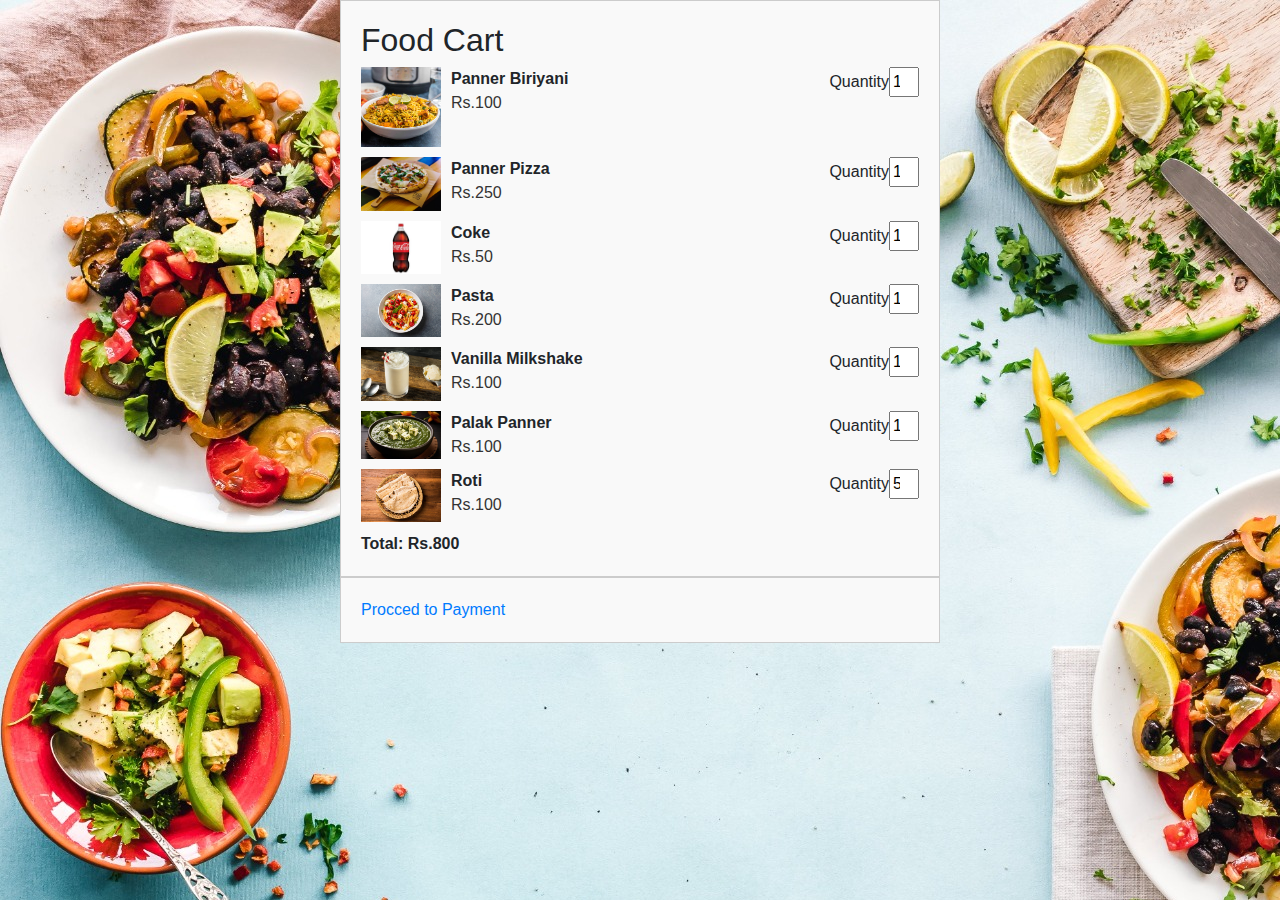
<file: cart.html>
<!DOCTYPE html>
<html>
<head>
    <title>Shopping Cart</title>
 <meta charset="UTF-8">
    <meta name="viewport" content="width=device-width, initial-scale=1">
    <link href="https://maxcdn.bootstrapcdn.com/bootstrap/4.5.2/css/bootstrap.min.css" rel="stylesheet">
    <style>
        body {
            font-family: Arial, sans-serif;
            background-image: url('background1.jpg');
        }

        .cart {
            max-width: 600px;
            margin: 0 auto;
            padding: 20px;
            border: 1px solid #ccc;
            background-color: #f9f9f9;
        }

        .cart-item {
            display: flex;
            justify-content: space-between;
            margin-bottom: 10px;
        }

        .cart-item img {
            max-width: 80px;
            max-height: 80px;
            margin-right: 10px;
        }

        .cart-item-info {
            flex-grow: 1;
        }

        .cart-item-title {
            font-weight: bold;
        }

        .cart-item-price {
            color: #333;
        }

        .cart-total {
            font-weight: bold;
            margin-top: 10px;
        }

        input {
            width: 30px;
        }
    </style>
</head>
<body>
    <div class="cart">
        <h2>Food Cart</h2>
        <div class="cart-item">
            <img src="biriyani.jpg" alt="Product 1">
            <div class="cart-item-info">
                <div class="cart-item-title">Panner Biriyani</div>
                <div class="cart-item-price">Rs.100</div>
            </div>
            <div class="cart-item-actions">
            Quantity<input type="number" id="num" value="1">    
            </div>
        </div>
		
		
        <div class="cart-item">
            <img src="pizza1.jpg" alt="Product 2">
            <div class="cart-item-info">
                <div class="cart-item-title">Panner Pizza</div>
                <div class="cart-item-price">Rs.250</div>
            </div>
            <div class="cart-item-actions">
                Quantity<input type="number" id="num" value="1">
            </div>
        </div>
		
		<div class="cart-item">
            <img src="coke.jpg" alt="Product 3">
            <div class="cart-item-info">
                <div class="cart-item-title">Coke</div>
                <div class="cart-item-price">Rs.50</div>
            </div>
            <div class="cart-item-actions">
				Quantity<input type="number" id="num" value="1">
            </div>
        </div>
		
		<div class="cart-item">
            <img src="pasta2.jpg" alt="Product 4">
            <div class="cart-item-info">
                <div class="cart-item-title">Pasta</div>
                <div class="cart-item-price">Rs.200</div>
            </div>
            <div class="cart-item-actions">
				Quantity<input type="number" id="num" value="1">
            </div>
        </div>
		
		<div class="cart-item">
            <img src="vanilla.jpg" alt="Product 5">
            <div class="cart-item-info">
                <div class="cart-item-title">Vanilla Milkshake</div>
                <div class="cart-item-price">Rs.100</div>
            </div>
            <div class="cart-item-actions">
				Quantity<input type="number" id="num" value="1">
            </div>
        </div>
		
		<div class="cart-item">
            <img src="palak.jpg" alt="Product 6">
            <div class="cart-item-info">
                <div class="cart-item-title">Palak Panner</div>
                <div class="cart-item-price">Rs.100</div>
            </div>
            <div class="cart-item-actions">
				Quantity<input type="number" id="num" value="1">
            </div>
        </div>
		
		<div class="cart-item">
            <img src="roti.jpg" alt="Product 7">
            <div class="cart-item-info">
                <div class="cart-item-title">Roti</div>
                <div class="cart-item-price">Rs.100</div>
            </div>
            <div class="cart-item-actions">
				Quantity<input type="number" id="num" value="5">
            </div>
        </div>
		
        <div class="cart-total">
            Total: Rs.800<br>
			
        </div>
		
    </div>
	<div class="cart">
	<a href="razorpay.html">Procced to Payment</a>
		</div>
</body>
</html>
</file>
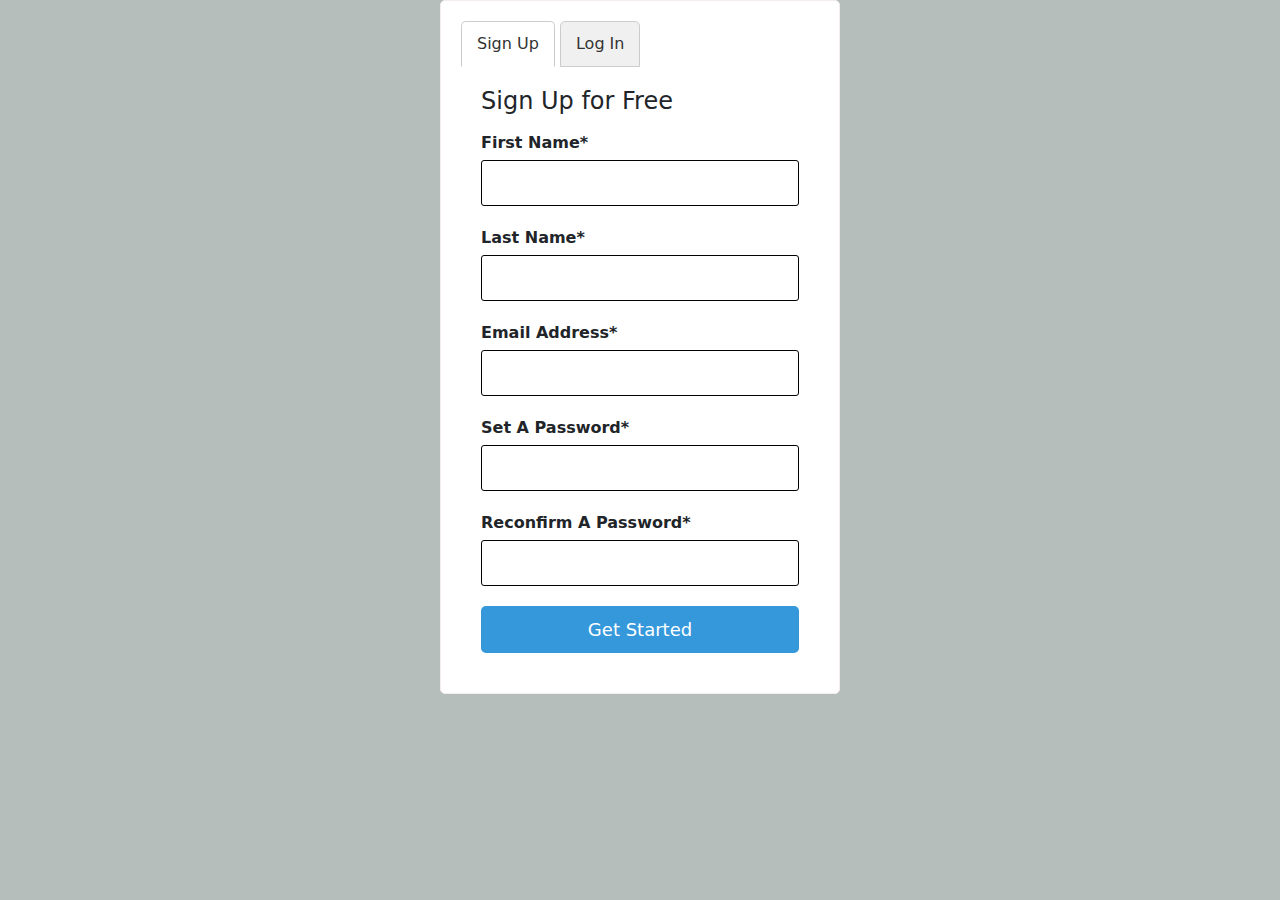
<file: html.html>
<!DOCTYPE html>
<html lang="en">
<head>
	<link href="https://cdn.jsdelivr.net/npm/bootstrap@5.3.2/dist/css/bootstrap.min.css" rel="stylesheet">
	<script src="https://cdn.jsdelivr.net/npm/bootstrap@5.3.2/dist/js/bootstrap.bundle.min.js"></script>
	<title>Document</title>
	<link rel="stylesheet" href="styles.css" />
</head>
<body>
	<div class="form">
      
		<ul class="tab-group">
		  <li class="tab active"><a href="#signup">Sign Up</a></li>
		  <li class="tab"><a href="login.html">Log In</a></li>
		</ul>
		
		<div class="tab-content">
		  <div id="signup">   
			<h1>Sign Up for Free</h1>

			<form>
			<div class="top-row">
			  <div class="field-wrap">
				<label>
				  First Name<span class="req">*</span>
				</label>
				<input type="text" required autocomplete="off" />
				
			  </div>
		  
			  <div class="field-wrap">
				<label>
				  Last Name<span class="req">*</span>
				</label>

				<input type="text"required autocomplete="off"/>
				
			  </div>
			</div>
  
			<div class="field-wrap">
			  <label>
				Email Address<span class="req">*</span>
			  </label>
			  <input type="email"required autocomplete="off"/>
			</div>
			
			<div class="field-wrap">
			  <label>
				Set A Password<span class="req">*</span>
			  </label>
			  <input type="password"required autocomplete="off"/>
			</div>

			<div class="field-wrap">
				<label>
				  Reconfirm A Password<span class="req">*</span>
				</label>
				<input type="password"required autocomplete="off"/>
			  </div>
			
			<button type="submit" class="button button-block" >Get Started</button>
			</form>
		  </div>
		</div>
		
  </div> 
</body>
</html>
</file>
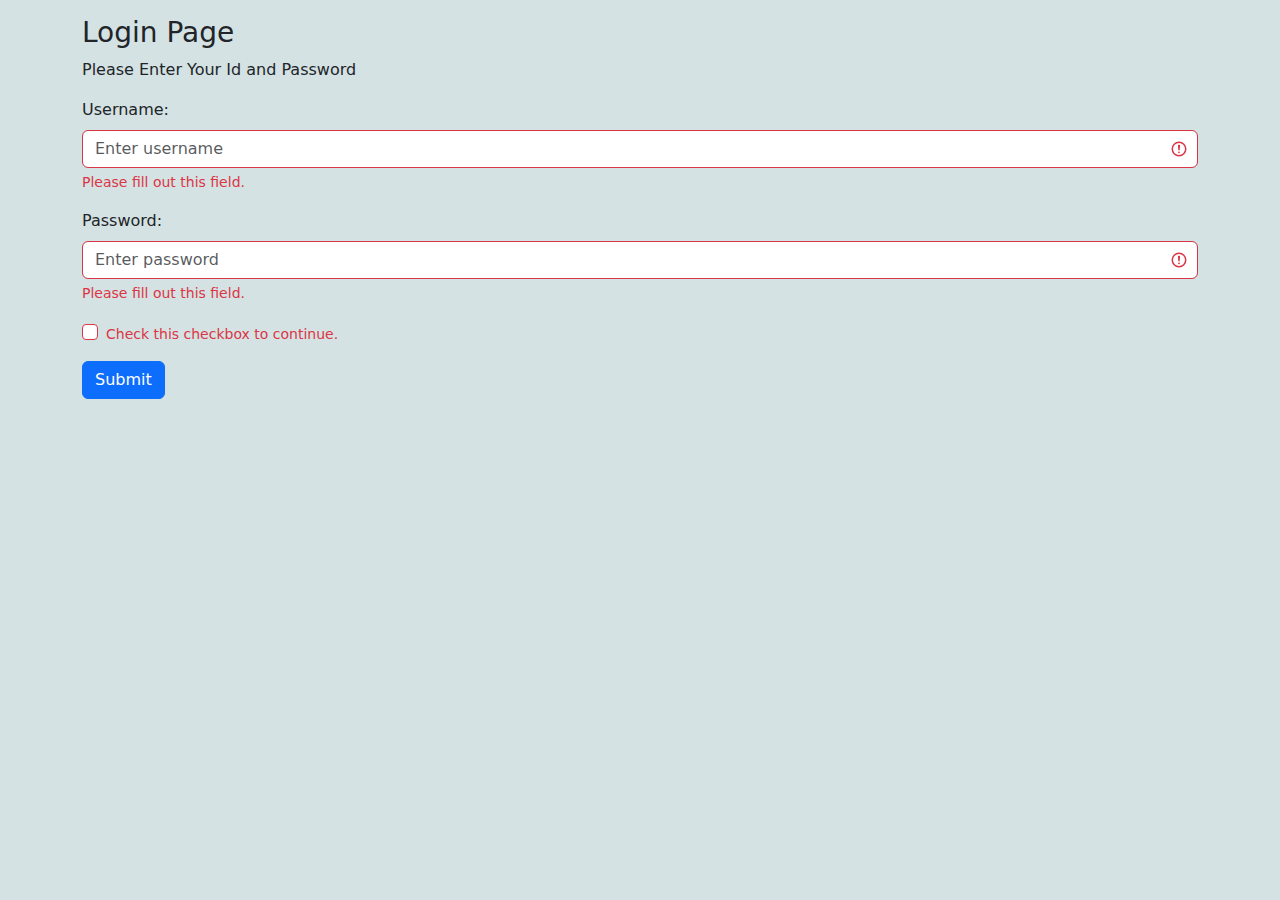
<file: login.html>
<html lang="en">

<head>
    <title>Bootstrap Example</title>
    <meta charset="utf-8">
    <meta name="viewport" content="width=device-width, initial-scale=1">
    <link href="https://cdn.jsdelivr.net/npm/bootstrap@5.3.2/dist/css/bootstrap.min.css" rel="stylesheet">
    <script src="https://cdn.jsdelivr.net/npm/bootstrap@5.3.2/dist/js/bootstrap.bundle.min.js"></script>
    <style>
      body{
        background-color: rgb(212, 226, 227);
      }
    </style>
</head>

<body>

    <div class="container mt-3">
        <h3>Login Page</h3>
        <p>Please Enter Your Id and Password</p>

        <form class="was-validated">
            <div class="mb-3 mt-3">
                <label for="uname" class="form-label">Username:</label>
                <input type="text" class="form-control" id="uname" placeholder="Enter username" name="uname" required>
                <div class="valid-feedback">Valid.</div>
                <div class="invalid-feedback">Please fill out this field.</div>
            </div>
            <div class="mb-3">
                <label for="pwd" class="form-label">Password:</label>
                <input type="password" class="form-control" id="pwd" placeholder="Enter password" name="pswd" required>
                <div class="valid-feedback">Valid.</div>
                <div class="invalid-feedback">Please fill out this field.</div>
            </div>
            <div class="form-check mb-3">
                <input class="form-check-input" type="checkbox" id="myCheck" name="remember" required>
                <label class="form-check-label" for="myCheck"></label>
                <div class="valid-feedback">Valid.</div>
                <div class="invalid-feedback">Check this checkbox to continue.</div>
            </div>
            <button type="submit" class="btn btn-primary">Submit</button>
        </form>
    </div>

</body>

</html>
</file>
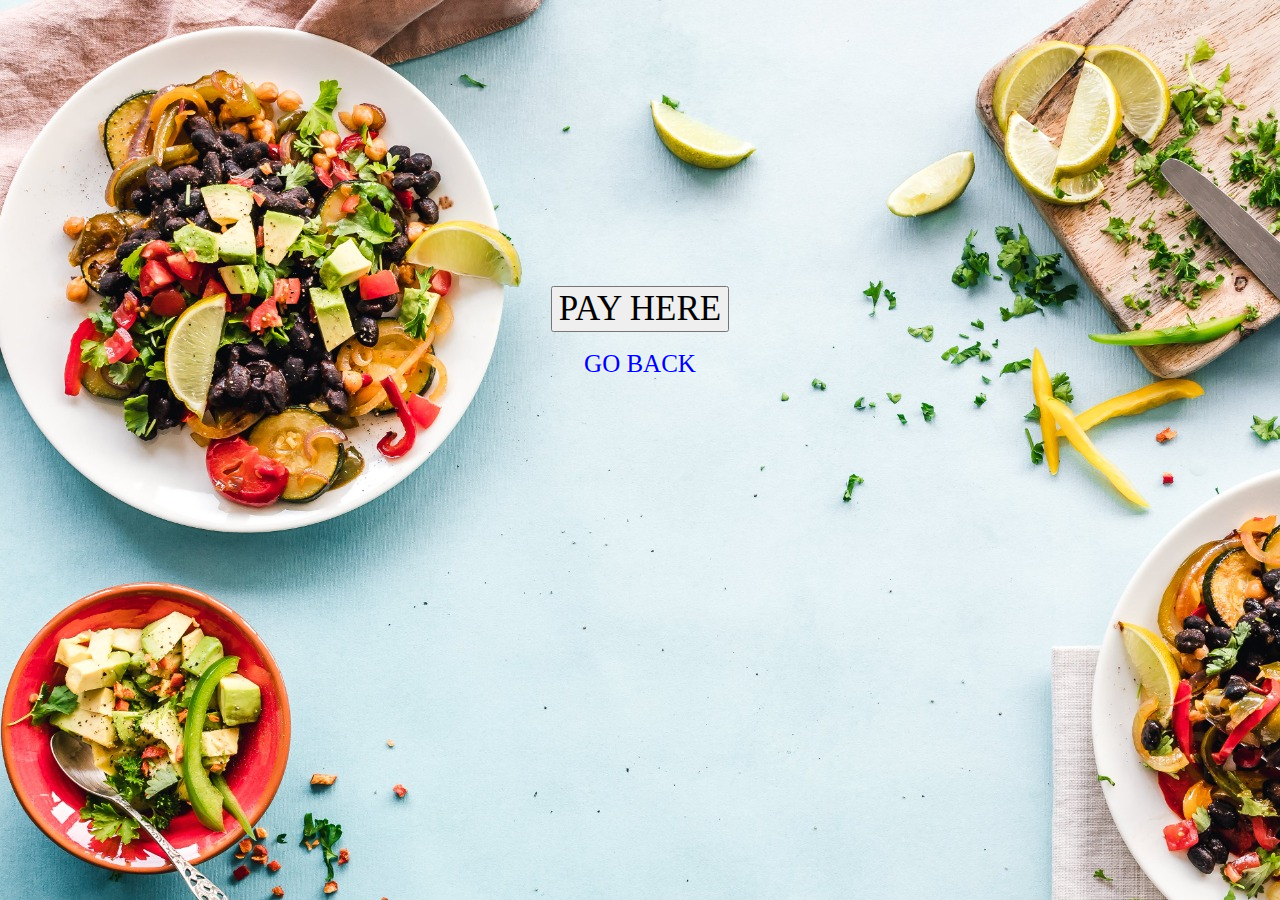
<file: razorpay.html>
<html>
  <head>
<style>

  body
  {
    text-align: center;
	background-image: url('background1.jpg');
  }
  button
  {
    text-align: center;
    font-family:fantasy;
    
    font-size: 35px;
  }
  a
  {
    text-decoration: none;
    font-size: 25px;
  }

</style>

  </head>
  <body>

    <button id="rzp-button1" style="margin-top:22%;" class="btn btn-outline-dark btn-lg"> PAY HERE</button><br><br>
    <a href="cart.html">GO BACK</a>
<script src="https://checkout.razorpay.com/v1/checkout.js"></script>
<script>
  var options = {
    "key": "rzp_test_Py3RV50bHcO57w", // Enter the Key ID generated from the Dashboard
    "amount": "80000",
    "currency": "INR",
    "description": "Hungryyy",
    "image": "https://s3.amazonaws.com/rzp-mobile/images/rzp.jpg",
    "prefill":
    {
      "email": "hungryyy@gmail.com",
      "contact":8861877487,
    },
    config: {
      display: {
        blocks: {
          utib: { //name for Axis block
            name: "Pay using Axis Bank",
            instruments: [
              {
                method: "card",
                issuers: ["UTIB"]
              },
              {
                method: "netbanking",
                banks: ["UTIB"]
              },
            ]
          },
          other: { //  name for other block
            name: "Other Payment modes",
            instruments: [
              {
                method: "card",
                issuers: ["ICIC"]
              },
              {
                method: 'netbanking',
              }
            ]
          }
        },
        hide: [
          {
          method: "upi"
          }
        ],
        sequence: ["block.utib", "block.other"],
        preferences: {
          show_default_blocks: false // Should Checkout show its default blocks?
        }
      }
    },
    "handler": function (response) {
      alert(response.razorpay_payment_id);
    },
    "modal": {
      "ondismiss": function () {
        if (confirm("Are you sure, you want to close the form?")) {
          txt = "You pressed OK!";
          console.log("Checkout form closed by the user");
        } else {
          txt = "You pressed Cancel!";
          console.log("Complete the Payment")
        }
      }
    }
  };
  var rzp1 = new Razorpay(options);
  document.getElementById('rzp-button1').onclick = function (e) {
    rzp1.open();
    e.preventDefault();
  }
</script>
    
  </body>

</html>
</file>
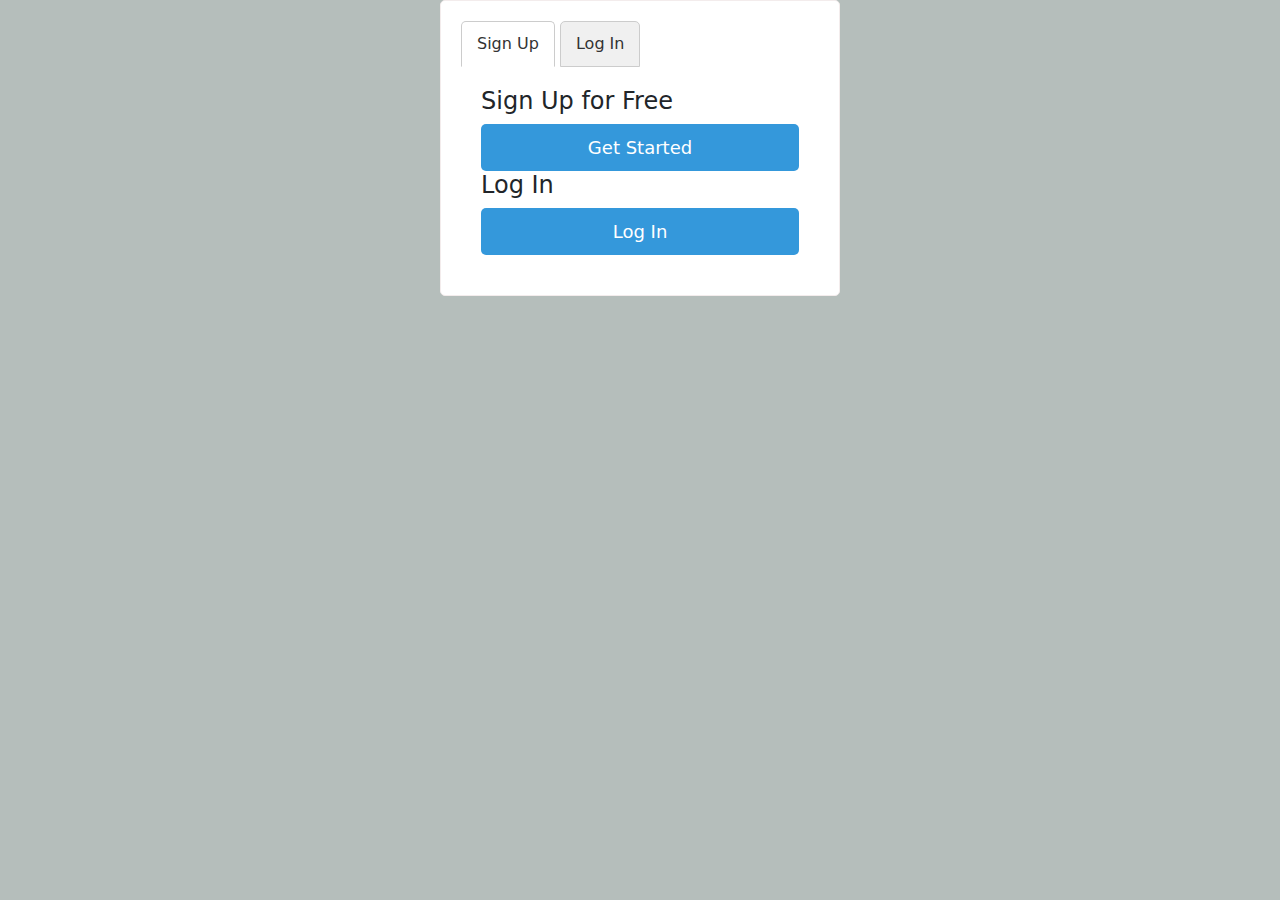
<file: x12.html>
<!DOCTYPE html>
<html lang="en">
<head>
	<link href="https://cdn.jsdelivr.net/npm/bootstrap@5.3.2/dist/css/bootstrap.min.css" rel="stylesheet">
	<script src="https://cdn.jsdelivr.net/npm/bootstrap@5.3.2/dist/js/bootstrap.bundle.min.js"></script>
	<title>Document</title>
	<link rel="stylesheet" href="x.css" />
</head>
<body>
	<div class="form">
      
		<ul class="tab-group">
		  <li class="tab active"><a href="#signup">Sign Up</a></li>
		  <li class="tab"><a href="#login">Log In</a></li>
		</ul>
		
		<div class="tab-content">
		  <div id="signup">   
			<h1>Sign Up for Free</h1>

			<form action="signup.php" method="post">
				<!-- Existing form fields -->

				<button type="submit" class="button button-block">Get Started</button>
			</form>
		  </div>

		  <div id="login">   
			<h1>Log In</h1>

			<form action="login.php" method="post">
				<!-- Log in form fields -->

				<button type="submit" class="button button-block">Log In</button>
			</form>
		  </div>
		</div>
		
  	</div> 
</body>
</html>
</file>
<file: styles.css>
body{
    background-color: rgb(181, 190, 187);;
}
/* Style the form container */
.form {
    max-width: 400px;
    margin: 0 auto;
    padding: 20px;
    background: #fff;
    border: 1px solid #f3ecec;
    border-radius: 5px;
  }
  
  /* Style the tab group */
  .tab-group {
    list-style: none;
    padding: 0;
    margin: 0;
  }
  
  .tab-group .tab {
    display: inline-block;
    margin: 0;
    padding: 10px 15px;
    cursor: pointer;
    background: #f0f0f0;
    border: 1px solid #ccc;
    border-radius: 5px 5px 0 0;
  }
  
  .tab-group .tab.active {
    background: #fff;
    border-bottom: 1px solid #fff;
  }
  
  .tab-group .tab a {
    text-decoration: none;
    color: #333;
  }
  
  /* Style the tab content */
  .tab-content {
    padding: 20px;
  }
  
  .tab-content h1 {
    font-size: 24px;
  }
  
  
  .field-wrap {
    margin: 15px 0;
  }
  
  label {
    font-weight: bold;
  }
  
  input[type="text"],
  input[type="email"],
  input[type="password"] {
    width: 100%;
    padding: 10px;
    margin: 5px 0;
    border: 1px solid #030000;
    border-radius: 3px;
  }
  
  .button {
    display: block;
    width: 100%;
    padding: 10px;
    background: #3498db;
    color: #fff;
    border: none;
    border-radius: 5px;
    cursor: pointer;
    font-size: 18px;
  }
  
  .button:hover {
    background: #1e87d8;
  }
  
  /* Style the "Forgot Password?" link */
  .forgot {
    text-align: center;
    margin-top: 15px;
  }
  
  .forgot a {
    text-decoration: none;
    color: #3498db;
  }
  
  .forgot a:hover {
    color: #1e87d8;
  }
</file>
<file: x.css>
body {
    background-color: rgb(181, 190, 187);
}

/* Style the form container */
.form {
    max-width: 400px;
    margin: 0 auto;
    padding: 20px;
    background: #fff;
    border: 1px solid #f3ecec;
    border-radius: 5px;
}

/* Style the tab group */
.tab-group {
    list-style: none;
    padding: 0;
    margin: 0;
}

.tab-group .tab {
    display: inline-block;
    margin: 0;
    padding: 10px 15px;
    cursor: pointer;
    background: #f0f0f0;
    border: 1px solid #ccc;
    border-radius: 5px 5px 0 0;
}

.tab-group .tab.active {
    background: #fff;
    border-bottom: 1px solid #fff;
}

.tab-group .tab a {
    text-decoration: none;
    color: #333;
}

/* Style the tab content */
.tab-content {
    padding: 20px;
}

.tab-content h1 {
    font-size: 24px;
}

.field-wrap {
    margin: 15px 0;
}

label {
    font-weight: bold;
    font-size: 16px; /* Adjusted font size for labels */
}

input[type="text"],
input[type="email"],
input[type="password"] {
    width: 100%;
    padding: 10px;
    margin: 5px 0;
    border: 1px solid #030000;
    border-radius: 3px;
}

.button {
    display: block;
    width: 100%;
    padding: 10px;
    background: #3498db;
    color: #fff;
    border: none;
    border-radius: 5px;
    cursor: pointer;
    font-size: 18px;
}

.button:hover {
    background: #1e87d8;
}

/* Style the "Forgot Password?" link */
.forgot {
    text-align: center;
    margin-top: 15px;
}

.forgot a {
    text-decoration: none;
    color: #3498db;
}

.forgot a:hover {
    color: #1e87d8;
}
</file>
